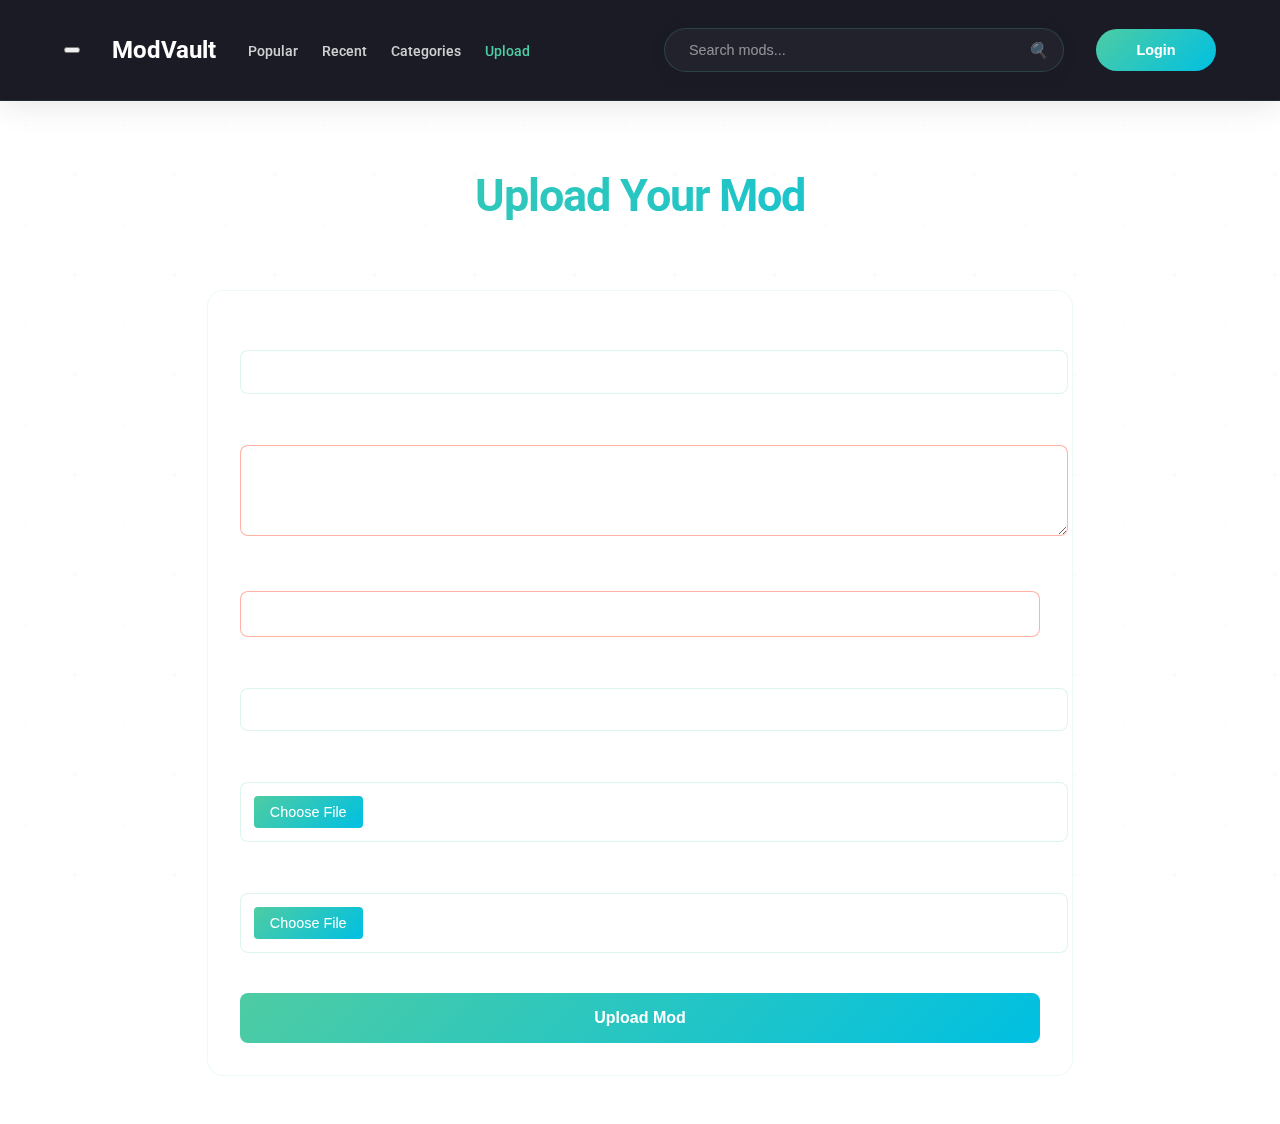
<file: upload.html>
<!DOCTYPE html>
<html lang="en">
<head>
    <meta charset="UTF-8">
    <meta name="viewport" content="width=device-width, initial-scale=1.0">
    <meta name="description" content="Upload your game mods to ModVault">
    <title>Upload Mod - ModVault</title>
    <link rel="preconnect" href="https://fonts.googleapis.com">
    <link rel="preconnect" href="https://fonts.gstatic.com" crossorigin>
    <link href="https://fonts.googleapis.com/css2?family=Poppins:wght@400;600&display=swap" rel="stylesheet">
    <link rel="stylesheet" href="css/styles.css">
    <link rel="stylesheet" href="css/card.css">
</head>
<body>
    <nav class="navbar">
        <div class="nav-content">
            <div class="nav-left">
                <button class="menu-toggle"></button>
                <h2 class="logo">ModVault</h2>
                <ul class="nav-links">
                    <li><a href="index.html">Popular</a></li>
                    <li><a href="recent.html">Recent</a></li>
                    <li class="dropdown">
                        <a href="categories.html">Categories</a>
                        <div class="dropdown-content">
                            <a href="categories.html#graphics">Graphics</a>
                            <a href="categories.html#gameplay">Gameplay</a>
                            <a href="categories.html#vehicles">Vehicles</a>
                            <a href="categories.html#environment">Environment</a>
                            <a href="categories.html#content">Content</a>
                        </div>
                    </li>
                    <li><a href="upload.html" class="active">Upload</a></li>
                </ul>
            </div>
            <div class="nav-right">
                <div class="search-bar">
                    <input type="text" placeholder="Search mods...">
                    <i class="search-icon">🔍</i>
                </div>
                <button class="login-btn">Login</button>
            </div>
        </div>
    </nav>
    
    <div class="container">
        <h1>Upload Your Mod</h1>
        <div class="upload-form">
            <form id="modUploadForm">
                <div class="form-group">
                    <label for="modTitle">Mod Title</label>
                    <input type="text" id="modTitle" name="modTitle" required>
                </div>

                <div class="form-group">
                    <label for="modDescription">Description</label>
                    <textarea id="modDescription" name="modDescription" rows="4" required></textarea>
                </div>

                <div class="form-group">
                    <label for="modCategory">Category</label>
                    <select id="modCategory" name="modCategory" required>
                        <option value="">Select a category</option>
                        <option value="graphics">Graphics</option>
                        <option value="gameplay">Gameplay</option>
                        <option value="vehicles">Vehicles</option>
                        <option value="environment">Environment</option>
                        <option value="content">Content</option>
                    </select>
                </div>

                <div class="form-group">
                    <label for="modGame">Game</label>
                    <input type="text" id="modGame" name="modGame" required>
                </div>

                <div class="form-group">
                    <label for="modFile">Mod File</label>
                    <input type="file" id="modFile" name="modFile" required>
                </div>

                <div class="form-group">
                    <label for="modImage">Preview Image</label>
                    <input type="file" id="modImage" name="modImage" accept="image/*" required>
                </div>

                <button type="submit" class="submit-btn">Upload Mod</button>
            </form>
        </div>
    </div>

    <script src="js/main.js"></script>
</body>
</html>
</file>
<file: css/styles.css>
/* Import Roboto font from Google Fonts */
@import url('https://fonts.googleapis.com/css2?family=Roboto:wght@300;400;500;700&display=swap');

/* Global styles for the website */
body {
    margin: 0;
    font-family: 'Roboto', sans-serif;
    background: linear-gradient(135deg, #0f0f1a 0%, #1a1f35 100%);
    background-image: 
        radial-gradient(circle at 25px 25px, rgba(78, 204, 163, 0.03) 2%, transparent 0%),
        radial-gradient(circle at 75px 75px, rgba(0, 192, 226, 0.03) 2%, transparent 0%);
    background-size: 100px 100px;
    background-attachment: fixed;
    color: #ffffff;
    min-height: 100vh;
    overflow-x: hidden;
    position: relative;
    opacity: 1;
    transition: opacity 0.5s ease;
}

.navbar {
    background: rgba(15, 15, 26, 0.95);
    backdrop-filter: blur(10px);
    -webkit-backdrop-filter: blur(10px);
    border-bottom: 1px solid rgba(78, 204, 163, 0.1);
    box-shadow: 0 4px 30px rgba(0, 0, 0, 0.1);
    padding: 1rem 0;
    position: sticky;
    top: 0;
    z-index: 100;
}

.nav-content {
    width: 90%;
    max-width: 1200px;
    margin: auto;
    display: flex;
    justify-content: space-between;
    align-items: center;
    padding: 0 1rem;
}

.nav-left, .nav-right {
    display: flex;
    align-items: center;
    gap: 2rem;
}

.nav-links {
    display: flex;
    gap: 1.5rem;
    list-style: none;
    margin: 0;
    padding: 0;
}

.nav-links a {
    color: rgba(255, 255, 255, 0.8);
    text-decoration: none;
    font-size: 0.9rem;
    font-weight: 500;
    transition: color 0.3s ease;
    padding: 0.5rem 0;
}

.nav-links a:hover,
.nav-links a.active {
    color: #4ecca3;
}

.dropdown {
    position: relative;
}

.dropdown-content {
    position: absolute;
    top: 100%;
    left: 0;
    background: rgba(15, 15, 26, 0.95);
    backdrop-filter: blur(10px);
    min-width: 180px;
    border-radius: 8px;
    padding: 0.5rem 0;
    opacity: 0;
    visibility: hidden;
    transform: translateY(10px);
    transition: all 0.3s ease;
    box-shadow: 0 4px 20px rgba(0, 0, 0, 0.2);
    border: 1px solid rgba(78, 204, 163, 0.1);
}

.dropdown:hover .dropdown-content {
    opacity: 1;
    visibility: visible;
    transform: translateY(0);
}

.dropdown-content a {
    display: block;
    padding: 0.7rem 1.2rem;
}

.dropdown-content a:hover {
    background: rgba(78, 204, 163, 0.1);
}

.login-btn {
    background: linear-gradient(135deg, #4ecca3 0%, #00c0e2 100%);
    color: white;
    border: none;
    padding: 0.8rem 1.5rem;
    border-radius: 25px;
    font-size: 0.9rem;
    font-weight: 600;
    cursor: pointer;
    transition: all 0.3s ease;
    min-width: 120px;
    text-align: center;
}

.login-btn.logged-in {
    background: #4ecca3;
    padding: 0.8rem 2rem;
}

.login-btn:hover {
    transform: translateY(-2px);
    box-shadow: 0 4px 15px rgba(78, 204, 163, 0.3);
}

.search-bar {
    position: relative;
}

.search-icon {
    position: absolute;
    right: 1rem;
    top: 50%;
    transform: translateY(-50%);
    color: rgba(255, 255, 255, 0.5);
    pointer-events: none;
}

.search-bar input {
    padding: 0.8rem 1.5rem;
    border-radius: 25px;
    border: 1px solid rgba(78, 204, 163, 0.2);
    background: rgba(255, 255, 255, 0.03);
    color: white;
    width: 350px;
    font-size: 0.9rem;
    transition: all 0.3s ease;
    box-shadow: 0 4px 15px rgba(0, 0, 0, 0.1);
}

.search-bar input:focus {
    outline: none;
    border-color: rgba(78, 204, 163, 0.5);
    box-shadow: 0 0 20px rgba(78, 204, 163, 0.2);
    transform: translateY(-1px);
}

.search-bar input::placeholder {
    color: rgba(255, 255, 255, 0.5);
}

.container {
    width: 90%;
    max-width: 1200px;
    margin: 3rem auto;
    overflow: hidden;
    position: relative;
    z-index: 1;
}

h1, h2, h3 {
    margin: 0;
    padding: 20px 0;
}

h1 {
    background: linear-gradient(135deg, #4ecca3 0%, #00c0e2 100%);
    -webkit-background-clip: text;
    background-clip: text;
    -webkit-text-fill-color: transparent;
    font-size: 2.8rem;
    letter-spacing: -1px;
    margin-bottom: 3rem;
    text-align: center;
}

a {
    text-decoration: none;
    color: #333;
}

a:hover {
    color: #007BFF;
}

.mods-grid {
    display: grid;
    grid-template-columns: repeat(auto-fill, minmax(300px, 1fr));
    gap: 2rem;
    padding: 1rem;
    position: relative;
    z-index: 1;
}

@keyframes pulse {
    0% { opacity: 1; }
    50% { opacity: 0.5; }
    100% { opacity: 1; }
}

.downloading span {
    animation: pulse 1.5s ease-in-out infinite;
}

/* Category Sections */
.category-section {
    margin-bottom: 4rem;
}

.category-section h2 {
    background: linear-gradient(135deg, #4ecca3 0%, #00c0e2 100%);
    -webkit-background-clip: text;
    background-clip: text;
    -webkit-text-fill-color: transparent;
    font-size: 2rem;
    margin-bottom: 2rem;
}

/* Upload Form Styles */
.upload-form {
    background: rgba(255, 255, 255, 0.03);
    border-radius: 16px;
    padding: 2rem;
    max-width: 800px;
    margin: 0 auto;
    border: 1px solid rgba(78, 204, 163, 0.1);
    backdrop-filter: blur(10px);
}

.form-group {
    margin-bottom: 1.5rem;
    position: relative;
    transition: transform 0.3s ease;
}

.form-group.shake {
    animation: shake 0.5s cubic-bezier(.36,.07,.19,.97) both;
    transform: translate3d(0, 0, 0);
}

@keyframes shake {
    10%, 90% { transform: translate3d(-1px, 0, 0); }
    20%, 80% { transform: translate3d(2px, 0, 0); }
    30%, 50%, 70% { transform: translate3d(-4px, 0, 0); }
    40%, 60% { transform: translate3d(4px, 0, 0); }
}

.form-group label {
    display: block;
    margin-bottom: 0.5rem;
    color: rgba(255, 255, 255, 0.9);
    font-weight: 500;
}

.form-group input[type="text"],
.form-group textarea,
.form-group select {
    width: 100%;
    padding: 0.8rem;
    background: rgba(255, 255, 255, 0.05);
    border: 1px solid rgba(78, 204, 163, 0.2);
    border-radius: 8px;
    color: white;
    font-size: 0.9rem;
    transition: all 0.3s ease;
}

.form-group input[type="file"] {
    width: 100%;
    padding: 0.8rem;
    background: rgba(255, 255, 255, 0.05);
    border: 1px solid rgba(78, 204, 163, 0.2);
    border-radius: 8px;
    color: white;
    cursor: pointer;
}

.form-group input:focus,
.form-group textarea:focus,
.form-group select:focus {
    outline: none;
    border-color: rgba(78, 204, 163, 0.5);
    box-shadow: 0 0 15px rgba(78, 204, 163, 0.2);
}

.submit-btn {
    background: linear-gradient(135deg, #4ecca3 0%, #00c0e2 100%);
    color: white;
    border: none;
    padding: 1rem 2rem;
    border-radius: 8px;
    font-size: 1rem;
    font-weight: 600;
    cursor: pointer;
    transition: all 0.3s ease;
    width: 100%;
    margin-top: 1rem;
    position: relative;
    overflow: hidden;
}

.submit-btn:hover {
    transform: translateY(-2px);
    box-shadow: 0 4px 15px rgba(78, 204, 163, 0.3);
}

.submit-btn:disabled {
    opacity: 0.8;
    cursor: not-allowed;
}

.submit-btn.success {
    animation: successPop 0.3s ease-out;
}

/* Improved card transitions */
.mod-card {
    transition: 
        transform 0.4s cubic-bezier(0.4, 0, 0.2, 1),
        opacity 0.3s ease,
        filter 0.3s ease,
        box-shadow 0.3s ease;
}

.mods-grid:has(.mod-card:hover) .mod-card:not(:hover) {
    opacity: 0.15;
    transform: scale(0.95);
    filter: blur(4px);
    pointer-events: none;
}

/* Add a fallback for browsers that don't support :has() */
@supports not (selector(:has(*))) {
    .mods-grid:hover .mod-card:not(:hover) {
        opacity: 0.15;
        transform: scale(0.95);
        filter: blur(4px);
        pointer-events: none;
    }
}

/* Loading animation for cards */
@keyframes cardLoading {
    0% { opacity: 0; transform: translateY(20px); }
    100% { opacity: 1; transform: translateY(0); }
}

.mod-card {
    animation: cardLoading 0.5s ease forwards;
    animation-delay: calc(var(--card-index) * 0.1s);
}

/* Image Preview */
.image-preview {
    margin-top: 1rem;
    border-radius: 8px;
    overflow: hidden;
    max-width: 300px;
    box-shadow: 0 4px 15px rgba(0, 0, 0, 0.2);
}

.image-preview img {
    width: 100%;
    height: auto;
    display: block;
}

/* Upload Progress */
.upload-progress {
    position: absolute;
    bottom: 0;
    left: 0;
    height: 3px;
    background: linear-gradient(135deg, #4ecca3 0%, #00c0e2 100%);
    width: 0%;
    transition: width 0.3s ease;
}

/* Form validation styles */
.form-group input:invalid,
.form-group textarea:invalid,
.form-group select:invalid {
    border-color: rgba(255, 99, 71, 0.5);
}

.form-group input:focus:invalid,
.form-group textarea:focus:invalid,
.form-group select:focus:invalid {
    box-shadow: 0 0 15px rgba(255, 99, 71, 0.2);
}

/* File input styling */
.form-group input[type="file"] {
    padding: 0.6rem;
    cursor: pointer;
}

.form-group input[type="file"]::file-selector-button {
    background: linear-gradient(135deg, #4ecca3 0%, #00c0e2 100%);
    border: none;
    border-radius: 4px;
    color: white;
    padding: 0.5rem 1rem;
    margin-right: 1rem;
    cursor: pointer;
    transition: all 0.3s ease;
}

.form-group input[type="file"]::file-selector-button:hover {
    transform: translateY(-1px);
    box-shadow: 0 4px 15px rgba(78, 204, 163, 0.3);
}

/* Login Form Styles */
.login-form {
    background: rgba(255, 255, 255, 0.03);
    border-radius: 16px;
    padding: 2rem;
    max-width: 400px;
    margin: 0 auto;
    border: 1px solid rgba(78, 204, 163, 0.1);
    backdrop-filter: blur(10px);
}

.password-input {
    position: relative;
    display: flex;
    align-items: center;
}

.toggle-password {
    position: absolute;
    right: 1rem;
    background: none;
    border: none;
    color: rgba(255, 255, 255, 0.5);
    cursor: pointer;
    padding: 0;
    font-size: 1.2rem;
    transition: color 0.3s ease;
}

.toggle-password:hover {
    color: rgba(255, 255, 255, 0.8);
}

.form-options {
    display: flex;
    justify-content: space-between;
    align-items: center;
    margin: 1rem 0;
    font-size: 0.9rem;
}

.remember-me {
    display: flex;
    align-items: center;
    gap: 0.5rem;
    color: rgba(255, 255, 255, 0.8);
}

.forgot-password {
    color: #4ecca3;
    text-decoration: none;
    font-size: 0.9rem;
    transition: color 0.3s ease;
}

.forgot-password:hover {
    color: #00c0e2;
}

.auth-divider {
    text-align: center;
    margin: 1.5rem 0;
    position: relative;
}

.auth-divider::before,
.auth-divider::after {
    content: '';
    position: absolute;
    top: 50%;
    width: calc(50% - 70px);
    height: 1px;
    background: rgba(255, 255, 255, 0.1);
}

.auth-divider::before {
    left: 0;
}

.auth-divider::after {
    right: 0;
}

.auth-divider span {
    background: rgba(15, 15, 26, 0.95);
    padding: 0 1rem;
    color: rgba(255, 255, 255, 0.5);
    font-size: 0.9rem;
}

.social-login {
    display: grid;
    grid-template-columns: 1fr 1fr;
    gap: 1rem;
    margin: 1.5rem 0;
}

.social-btn {
    display: flex;
    align-items: center;
    justify-content: center;
    gap: 0.5rem;
    padding: 0.8rem;
    border-radius: 8px;
    border: 1px solid rgba(255, 255, 255, 0.1);
    background: rgba(255, 255, 255, 0.05);
    color: white;
    font-size: 0.9rem;
    cursor: pointer;
    transition: all 0.3s ease;
    position: relative;
    overflow: hidden;
}

.social-btn:hover {
    background: rgba(255, 255, 255, 0.1);
    transform: translateY(-2px);
}

.social-btn::before {
    content: '';
    position: absolute;
    inset: 0;
    background: rgba(255, 255, 255, 0.1);
    transform: translateX(-100%);
    transition: transform 0.3s ease;
}

.social-btn:hover::before {
    transform: translateX(0);
}

.social-btn img {
    width: 20px;
    height: 20px;
    z-index: 1;
    position: relative;
}

.social-btn.loading {
    background: rgba(255, 255, 255, 0.1);
    pointer-events: none;
}

.social-btn.loading img {
    opacity: 0.5;
}

.social-btn.loading::after {
    content: '';
    position: absolute;
    width: 16px;
    height: 16px;
    border: 2px solid rgba(255, 255, 255, 0.1);
    border-top-color: #fff;
    border-radius: 50%;
    animation: spin 1s linear infinite;
}

.signup-prompt {
    text-align: center;
    margin-top: 1.5rem;
    color: rgba(255, 255, 255, 0.7);
    font-size: 0.9rem;
}

.signup-prompt a {
    color: #4ecca3;
    text-decoration: none;
    font-weight: 600;
    transition: color 0.3s ease;
}

.signup-prompt a:hover {
    color: #00c0e2;
}

.login-btn.active {
    background: #4ecca3;
}

/* Loading animation for login */
.loading-dots {
    display: inline-flex;
    margin-left: 8px;
    align-items: center;
}

.loading-dots::after {
    content: '';
    width: 4px;
    height: 4px;
    background: currentColor;
    border-radius: 50%;
    margin-left: 4px;
    animation: dots 1.5s infinite;
}

@keyframes dots {
    0%, 20% {
        box-shadow: 
            4px 0 0 -4px currentColor,
            8px 0 0 -4px currentColor;
    }
    40% {
        box-shadow: 
            4px 0 0 currentColor,
            8px 0 0 -4px currentColor;
    }
    60% {
        box-shadow: 
            4px 0 0 currentColor,
            8px 0 0 currentColor;
    }
    80%, 100% {
        box-shadow: 
            4px 0 0 currentColor,
            8px 0 0 currentColor;
    }
}

/* Input styles for login form */
.login-form input[type="email"],
.login-form input[type="password"] {
    width: 100%;
    padding: 0.8rem;
    background: rgba(255, 255, 255, 0.05);
    border: 1px solid rgba(78, 204, 163, 0.2);
    border-radius: 8px;
    color: white;
    font-size: 0.9rem;
    transition: all 0.3s ease;
}

.login-form input:focus {
    outline: none;
    border-color: rgba(78, 204, 163, 0.5);
    box-shadow: 0 0 15px rgba(78, 204, 163, 0.2);
}

/* Signup Form Specific Styles */
.signup-form {
    max-width: 500px;
}

.signup-form .form-group {
    margin-bottom: 1.8rem;
    position: relative;
}

.validation-message {
    position: absolute;
    left: 0;
    bottom: -1.5rem;
    font-size: 0.8rem;
    color: #ff4444;
    transition: all 0.3s ease;
    margin-top: 0.3rem;
    display: block;
    min-height: 1rem;
    transform-origin: left;
    opacity: 0;
    transform: scaleX(0.8);
}

.validation-message:not(:empty) {
    opacity: 1;
    transform: scaleX(1);
}

.terms-checkbox {
    margin: 1.5rem 0;
    font-size: 0.9rem;
    color: rgba(255, 255, 255, 0.8);
    display: flex;
    align-items: flex-start;
    gap: 0.5rem;
}

.terms-checkbox input[type="checkbox"] {
    margin-top: 0.2rem;
}

.terms-checkbox a {
    color: #4ecca3;
    text-decoration: none;
    transition: color 0.3s ease;
}

.terms-checkbox a:hover {
    color: #00c0e2;
}

.login-prompt {
    text-align: center;
    margin-top: 1.5rem;
    color: rgba(255, 255, 255, 0.7);
    font-size: 0.9rem;
}

.login-prompt a {
    color: #4ecca3;
    text-decoration: none;
    font-weight: 600;
    transition: color 0.3s ease;
}

.login-prompt a:hover {
    color: #00c0e2;
}

/* Input validation styles */
.form-group input.valid {
    border-color: rgba(78, 204, 163, 0.5);
}

.form-group input.invalid {
    border-color: rgba(255, 68, 68, 0.5);
}

.form-group input.invalid:focus {
    box-shadow: 0 0 15px rgba(255, 68, 68, 0.2);
}

/* Password Strength Meter */
.password-strength-meter {
    position: absolute;
    bottom: -2px;
    left: 0;
    height: 3px;
    width: 100%;
    background: #2d2d3a;
    overflow: hidden;
}

.password-strength-meter::before {
    content: '';
    position: absolute;
    left: 0;
    height: 100%;
    width: var(--strength, 0%);
    background: currentColor;
    transition: all 0.3s ease;
}

/* Form validation styles */
.form-group input:not([type="checkbox"]) {
    width: 100%;
    padding: 0.8rem;
    background: rgba(255, 255, 255, 0.05);
    border: 1px solid rgba(78, 204, 163, 0.2);
    border-radius: 8px;
    color: white;
    font-size: 0.9rem;
    transition: all 0.3s ease;
}

/* Success animation */
@keyframes successPop {
    0% { transform: scale(1); }
    50% { transform: scale(1.05); }
    100% { transform: scale(1); }
}

/* Password Requirements List */
.password-requirements {
    font-size: 0.8rem;
    color: rgba(255, 255, 255, 0.7);
    margin-top: 0.5rem;
    padding: 0.5rem;
    border-radius: 4px;
    background: rgba(255, 255, 255, 0.03);
    display: none;
}

.password-input:focus-within + .password-requirements {
    display: block;
}

.password-requirements ul {
    list-style: none;
    padding-left: 0;
    margin: 0.5rem 0 0;
}

.password-requirements li {
    margin: 0.3rem 0;
    padding-left: 1.5rem;
    position: relative;
}

.password-requirements li::before {
    content: '✕';
    position: absolute;
    left: 0;
    color: rgba(255, 68, 68, 0.8);
    transition: all 0.3s ease;
}

.password-requirements li.valid::before {
    content: '✓';
    color: #4ecca3;
}

.login-form .form-group {
  position: relative;
  margin-bottom: 1.5rem;
}

.login-form input.field-error {
  border-color: #ff4444;
  background-color: rgba(255, 68, 68, 0.05);
}

.login-form .error-message {
  color: #ff4444;
  font-size: 0.875rem;
  margin-top: 0.25rem;
  position: absolute;
  bottom: -1.25rem;
  left: 0;
}

.login-form .submit-btn {
  position: relative;
  min-height: 2.5rem;
  transition: background-color 0.3s ease;
}

.login-form .submit-btn:disabled {
  cursor: not-allowed;
  opacity: 0.7;
}

.loading-dots {
  display: inline-flex;
  margin-left: 0.5rem;
}

.loading-dots::after {
  content: '.';
  animation: dots 1.5s steps(5, end) infinite;
}

@keyframes dots {
  0%, 20% { content: '.'; }
  40% { content: '..'; }
  60% { content: '...'; }
  80%, 100% { content: ''; }
}

.password-strength-meter {
  height: 4px;
  background-color: #ddd;
  border-radius: 2px;
  margin-top: 0.5rem;
  position: relative;
}

.password-strength-meter::before {
  content: '';
  position: absolute;
  left: 0;
  top: 0;
  height: 100%;
  width: var(--strength, 0%);
  background-color: currentColor;
  transition: width 0.3s ease, background-color 0.3s ease;
  border-radius: 2px;
}
</file>
<file: css/card.css>
.mods-grid {
    position: relative;
    display: grid;
    grid-template-columns: repeat(auto-fill, minmax(280px, 1fr));
    gap: 1.5rem;
    padding: 1rem;
    contain: content;
    perspective: 1000px;
}

.mod-card {
    background: rgba(255, 255, 255, 0.03);
    border-radius: 12px;
    overflow: hidden;
    transition: all 0.4s cubic-bezier(0.4, 0, 0.2, 1);
    box-shadow: 0 8px 32px rgba(0, 0, 0, 0.2);
    border: 1px solid rgba(78, 204, 163, 0.1);
    transform: translateZ(0);
    will-change: transform;
    position: relative;
    backdrop-filter: blur(10px);
}

.mods-grid:has(.mod-card:hover) .mod-card:not(:hover) {
    transform: scale(0.95);
    filter: blur(2px) brightness(0.7);
    opacity: 0.6;
}

.mod-card:hover {
    transform: translateY(-5px) scale(1.02);
    box-shadow: 
        0 20px 40px rgba(0, 0, 0, 0.3),
        0 0 20px rgba(78, 204, 163, 0.2),
        0 0 0 1px rgba(78, 204, 163, 0.15);
    z-index: 2;
}

.mod-card::before {
    content: '';
    position: absolute;
    inset: 0;
    border-radius: 12px;
    padding: 1px;
    background: linear-gradient(45deg, 
        rgba(78, 204, 163, 0.5),
        rgba(0, 192, 226, 0.5)
    );
    -webkit-mask: 
        linear-gradient(#fff 0 0) content-box, 
        linear-gradient(#fff 0 0);
    mask: 
        linear-gradient(#fff 0 0) content-box, 
        linear-gradient(#fff 0 0);
    -webkit-mask-composite: xor;
    mask-composite: exclude;
    opacity: 0;
    transition: opacity 0.3s ease;
}

.mod-card:hover::before {
    opacity: 1;
    animation: borderGlow 2s ease-in-out infinite;
}

@keyframes borderGlow {
    0%, 100% { opacity: 0.5; }
    50% { opacity: 0.8; }
}

/* Card components */
.mod-banner {
    position: relative;
    overflow: hidden;
    height: 140px;
}

.mod-banner img {
    width: 100%;
    height: 100%;
    object-fit: cover;
    transform: translateZ(0);
    backface-visibility: hidden;
    transition: transform 0.5s cubic-bezier(0.4, 0, 0.2, 1);
}

.mod-card:hover .mod-banner img {
    transform: scale(1.1);
}

.category {
    position: absolute;
    top: 0.8rem;
    right: 0.8rem;
    background: rgba(78, 204, 163, 0.9);
    padding: 0.3rem 0.8rem;
    border-radius: 20px;
    font-size: 0.7rem;
    font-weight: 600;
    text-transform: uppercase;
    box-shadow: 0 2px 8px rgba(0, 0, 0, 0.2);
    backdrop-filter: blur(4px);
    transition: all 0.3s ease;
}

.mod-card:hover .category {
    transform: translateY(-2px);
    box-shadow: 0 4px 12px rgba(78, 204, 163, 0.3);
}

/* Card content */
.mod-info {
    padding: 1rem;
    transform: translateZ(0);
}

.mod-info h3 {
    font-size: 1.2rem;
    margin: 0 0 0.4rem 0;
    line-height: 1.3;
    background: linear-gradient(135deg, #4ecca3 0%, #00c0e2 100%);
    -webkit-background-clip: text;
    background-clip: text;
    -webkit-text-fill-color: transparent;
    transition: all 0.3s ease;
}

.mod-card:hover .mod-info h3 {
    transform: translateX(2px);
}

.mod-info p {
    font-size: 0.9rem;
    color: rgba(255, 255, 255, 0.7);
    margin: 0 0 0.8rem 0;
    line-height: 1.4;
}

.mod-meta {
    display: flex;
    justify-content: space-between;
    background: rgba(255, 255, 255, 0.05);
    padding: 0.4rem 0.8rem;
    border-radius: 6px;
    margin-bottom: 0.8rem;
    font-size: 0.75rem;
    color: rgba(255, 255, 255, 0.6);
    transition: all 0.3s ease;
}

.mod-card:hover .mod-meta {
    background: rgba(255, 255, 255, 0.08);
}

/* Download button */
.download-btn {
    width: 100%;
    padding: 0.7rem;
    background: linear-gradient(135deg, #4ecca3 0%, #00c0e2 100%);
    border: none;
    border-radius: 8px;
    color: white;
    font-size: 0.75rem;
    font-weight: 600;
    text-transform: uppercase;
    cursor: pointer;
    transition: all 0.3s ease;
    position: relative;
    overflow: hidden;
}

.download-btn::before {
    content: '';
    position: absolute;
    inset: 0;
    background: rgba(255, 255, 255, 0.1);
    transform: translateX(-100%);
    transition: transform 0.3s ease;
}

.download-btn:hover::before {
    transform: translateX(0);
}

.download-btn:hover {
    transform: translateY(-2px);
    box-shadow: 0 4px 15px rgba(78, 204, 163, 0.3);
}

.download-btn:active {
    transform: scale(0.98);
}

.download-progress {
    position: absolute;
    bottom: 0;
    left: 0;
    height: 3px;
    background: linear-gradient(135deg, #4ecca3 0%, #00c0e2 100%);
    width: 0%;
    transition: width 0.3s ease;
}

/* Loading animation */
@keyframes cardLoading {
    0% { 
        opacity: 0;
        transform: translateY(20px);
    }
    100% { 
        opacity: 1;
        transform: translateY(0);
    }
}

.mod-card {
    animation: cardLoading 0.5s ease forwards;
    animation-delay: calc(var(--card-index) * 0.1s);
}

/* Mobile responsiveness */
@media (max-width: 768px) {
    .mods-grid {
        grid-template-columns: repeat(auto-fill, minmax(250px, 1fr));
        gap: 1rem;
    }

    .mod-banner {
        height: 120px;
    }
    
    .mod-info {
        padding: 0.8rem;
    }
    
    .category {
        font-size: 0.65rem;
        padding: 0.25rem 0.6rem;
    }

    /* Disable hover effects on mobile */
    .mods-grid:hover .mod-card:not(:hover) {
        transform: none;
        filter: none;
        opacity: 1;
    }
}


.card-hovered .mod-card.card-dimmed {
    opacity: 0.15;
    transform: scale(0.95);
    filter: blur(4px);
    pointer-events: none;
}

/* Disable hover effects on mobile */
@media (max-width: 768px) {
    .card-hovered .mod-card.card-dimmed,
    .mods-grid:has(.mod-card:hover) .mod-card:not(:hover) {
        transform: none;
        filter: none;
        opacity: 1;
        pointer-events: auto;
    }
}

/* Add these styles at the end of the file */

.download-btn {
    position: relative;
    overflow: hidden;
}

.download-btn.downloading {
    background: #2d2d3a;
    cursor: default;
    transform: none !important;
}

.download-btn.downloading:hover {
    transform: none;
    box-shadow: none;
}

.download-btn.downloaded {
    background: linear-gradient(135deg, #4ecca3 0%, #45b392 100%);
    transform: none;
}

.download-progress {
    position: absolute;
    left: 0;
    bottom: 0;
    height: 3px;
    background: linear-gradient(135deg, #4ecca3 0%, #00c0e2 100%);
    width: 0%;
    transition: width 0.2s ease;
}

.downloading span {
    display: inline-block;
    animation: downloadPulse 1.5s ease-in-out infinite;
}

@keyframes downloadPulse {
    0%, 100% { opacity: 1; }
    50% { opacity: 0.5; }
}

.download-btn.downloaded {
    animation: successPop 0.3s ease-out;
}

@keyframes successPop {
    0% { transform: scale(1); }
    50% { transform: scale(1.1); }
    100% { transform: scale(1); }
}
</file>
